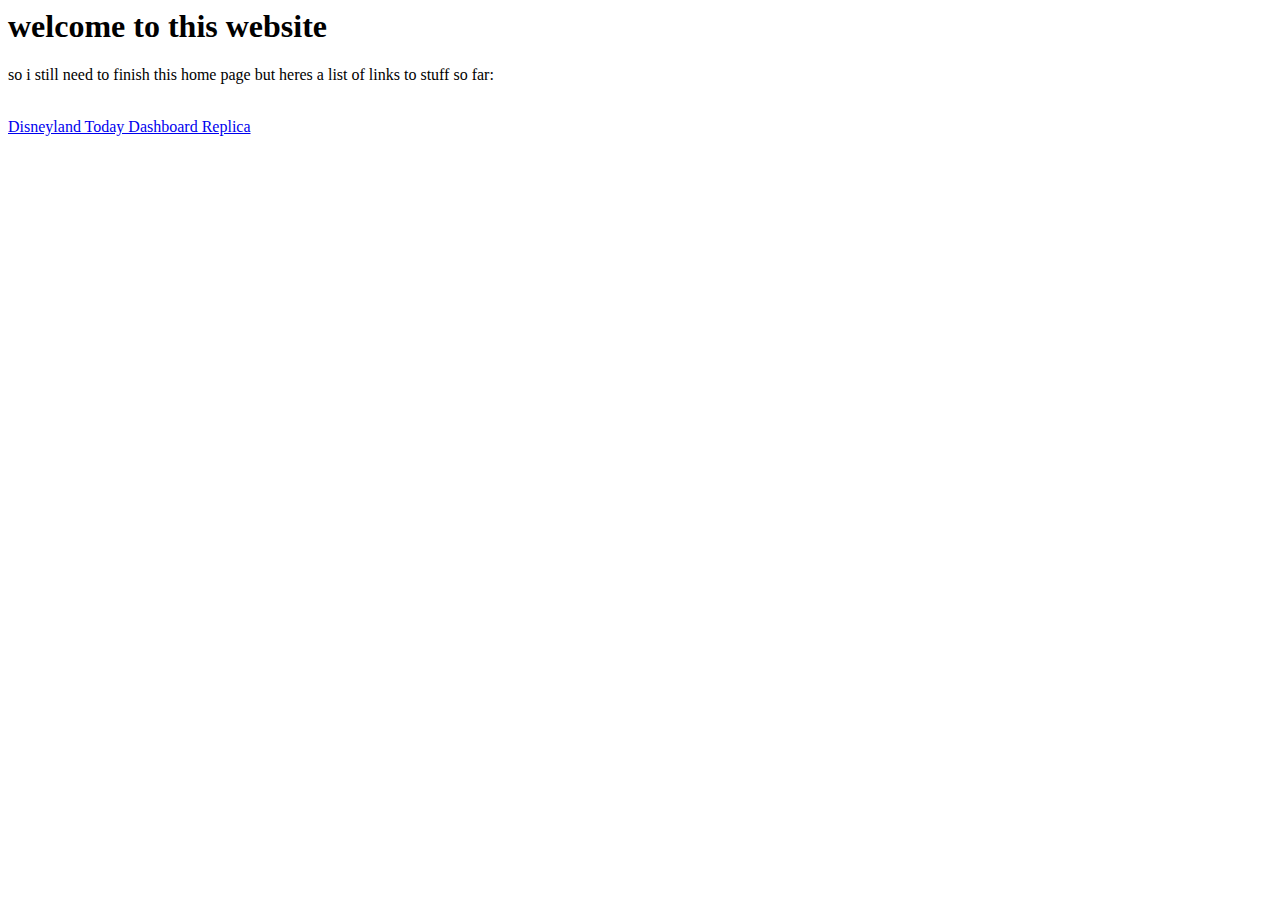
<file: index.html>
<head>
    <title>ZG9K</title>
</head>
<body>
    <h1>welcome to this website</h1>
    <p>so i still need to finish this home page but heres a list of links to stuff so far:</p><br>
    <a href="disneylandToday/view.html">Disneyland Today Dashboard Replica</a>
</body>
</file>
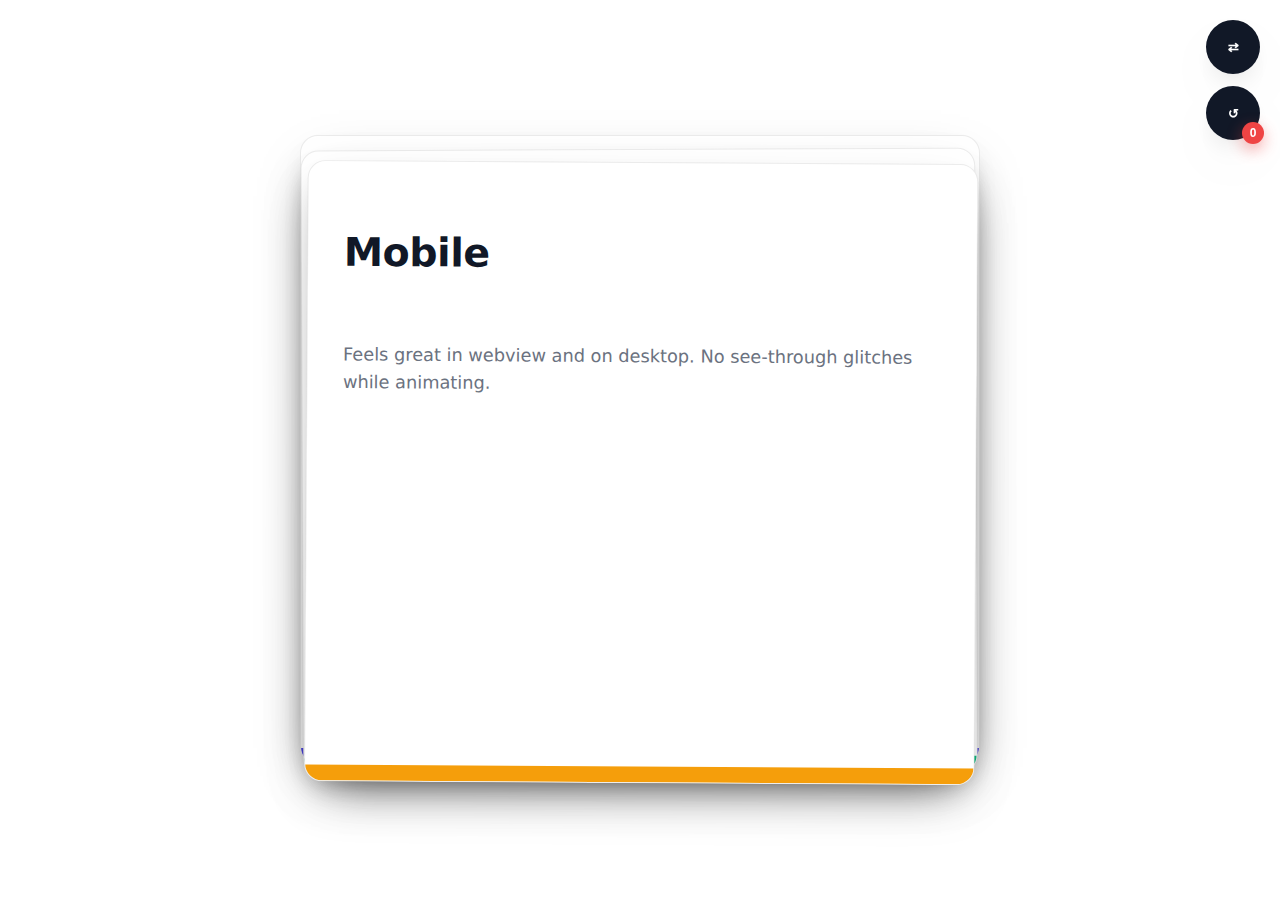
<file: caaard.html>
<!doctype html>
<html lang="en">
<head>
<meta charset="utf-8" />
<title>Card Simulator</title>
<meta name="viewport" content="width=device-width,initial-scale=1,viewport-fit=cover" />
<style>
  :root{
    --bg:#fff;
    --ink:#111827;
    --muted:#6b7280;
    --shadow: 0 22px 55px -20px rgba(0,0,0,.35), 0 12px 28px -12px rgba(0,0,0,.18);
    --radius:18px;
    --card-w:min(88vw,680px);
    --card-h:clamp(360px,70vh,760px);
    --btn-bg:#111827;
    --btn-ink:#fff;
  }

  *{box-sizing:border-box}
  html,body{height:100%}
  body{
    margin:0;
    background:var(--bg);
    color:var(--ink);
    font:500 16px/1.55 ui-sans-serif, system-ui, -apple-system, Segoe UI, Roboto, "Helvetica Neue", Arial;
    display:grid; place-items:center;
    overflow:hidden;
    -webkit-font-smoothing:antialiased;
  }

  .stage{
    position:relative; width:100%; height:100%;
    display:grid; place-items:center;
    -webkit-tap-highlight-color:transparent;
  }

  /* Controls: two circles, top-right */
  .controls{
    position:fixed;
    top:calc(env(safe-area-inset-top,0px) + 16px);
    right:calc(env(safe-area-inset-right,0px) + 16px);
    display:grid; gap:12px; padding:4px;
  }
  .controls button{
    appearance:none; border:0; outline:none; cursor:pointer;
    width:54px; height:54px; border-radius:999px;
    background:var(--btn-bg); color:var(--btn-ink);
    display:grid; place-items:center;
    box-shadow:var(--shadow);
    font-weight:800;
    transition:transform .15s ease;
    position:relative;
  }
  .controls button:active{ transform:scale(.96) }

  .badge{
    position:absolute; bottom:-4px; right:-4px;
    min-width:22px; height:22px; padding:0 6px;
    border-radius:999px;
    background:#ef4444; color:#fff; font-size:12px; font-weight:800;
    display:grid; place-items:center;
    box-shadow:0 6px 16px rgba(239,68,68,.45);
  }

  /* Deck layers */
  .deck{
    position:relative;
    width:var(--card-w); height:var(--card-h);
    display:grid; place-items:center;
  }
  .cards,
  .fx{
    position:absolute; inset:0;
  }
  .fx{ pointer-events:none; } /* overlay for animations */

  /* Card */
  .card{
    position:absolute; inset:0; margin:auto;
    width:var(--card-w); height:var(--card-h);
    background:#fff; /* fully opaque */
    color:var(--ink);
    border-radius:var(--radius);
    border:1px solid rgba(0,0,0,.08);
    box-shadow:var(--shadow);
    overflow:hidden;
    display:grid; grid-template-rows:1fr auto;
    transform-origin:50% 80%;
    touch-action:manipulation;
    user-select:none;
    z-index:1;
  }

  .card-content{
    padding:clamp(20px,3.2vmax,36px);
    display:grid; align-content:start; gap:clamp(10px,1.6vmax,16px);
  }
  .title{
    font-size:clamp(22px,3.6vmax,40px);
    line-height:1.15; letter-spacing:-.01em; font-weight:800;
  }
  .body{
    font-size:clamp(15px,2.1vmax,18px);
    color:var(--muted); max-width:65ch;
  }
  .colorbar{ width:100%; height:16px; background:#000; }

  /* Subtle, fully-opaque stack preview */
  .card[data-depth="1"]{ transform:translateY(10px) scale(.992) rotate(-.25deg); }
  .card[data-depth="2"]{ transform:translateY(20px) scale(.986) rotate(.35deg); }

  /* Empty */
  .empty{
    position:absolute; inset:0;
    display:grid; place-items:center;
    border:2px dashed rgba(0,0,0,.1);
    border-radius:var(--radius);
    color:var(--muted); text-align:center; padding:24px;
  }
</style>
</head>
<body>
  <div class="stage" id="stage" aria-live="polite">
    <div class="deck" role="region" aria-label="Card deck">
      <div class="cards" id="cards"></div>
      <div class="fx" id="fx"></div>
    </div>

    <div class="controls" aria-label="Controls">
      <button id="shuffleBtn" title="Shuffle" aria-label="Shuffle">⇄</button>
      <button id="resetBtn" title="Reset deck" aria-label="Reset deck">
        ↺
        <span class="badge" id="removedBadge">0</span>
      </button>
    </div>
  </div>

<script>
  /* ===================== EDIT YOUR CARDS HERE ===================== */
  const DECK_SOURCE = [
    { title:"Welcome", body:"Tap/click the card, or press Space/Enter/→ to advance. Shuffle mixes the remaining cards. Reset restores the original deck.", color:"#4F46E5" },
    { title:"Design", body:"Plain white, fully opaque cards with shadows. The bottom bar uses the card’s hex.", color:"#10B981" },
    { title:"Mobile", body:"Feels great in webview and on desktop. No see-through glitches while animating.", color:"#F59E0B" },
    { title:"Tip", body:"Edit the DECK_SOURCE array in this file to add/change cards.", color:"#EF4444" },
    { title:"Have fun", body:"Swap text, colors, and tweak motion values to taste.", color:"#8B5CF6" },
  ];
  /* ================================================================ */

  // State
  let original = structuredClone(DECK_SOURCE);
  let stack = structuredClone(DECK_SOURCE);
  let removedCount = 0;
  let isAnimating = false;

  // DOM
  const cardsEl = document.getElementById("cards");
  const fxEl = document.getElementById("fx");
  const shuffleBtn = document.getElementById("shuffleBtn");
  const resetBtn = document.getElementById("resetBtn");
  const removedBadge = document.getElementById("removedBadge");

  function updateBadge(){
    removedBadge.textContent = String(removedCount);
    resetBtn.title = `Reset deck (${removedCount} removed)`;
    resetBtn.setAttribute("aria-label", resetBtn.title);
  }

  function clearCards(){
    while(cardsEl.firstChild) cardsEl.removeChild(cardsEl.firstChild);
  }

  function makeCard(card, depth=0, asTop=false){
    const el = document.createElement("article");
    el.className = "card";
    if(depth>0) el.dataset.depth = depth;
    if(asTop) el.dataset.top = "true";
    el.setAttribute("role","button");
    el.tabIndex = 0;
    el.setAttribute("aria-label", `${card.title}. Tap to go to next card.`);

    const inner = document.createElement("div");
    inner.className = "card-content";

    const h = document.createElement("h2");
    h.className = "title"; h.textContent = card.title;

    const p = document.createElement("p");
    p.className = "body"; p.textContent = card.body;

    const bar = document.createElement("div");
    bar.className = "colorbar"; bar.style.background = card.color || "#000";

    inner.append(h,p);
    el.append(inner, bar);

    if(asTop){
      const go = () => advance(el);
      el.addEventListener("click", go, { passive:true });
      el.addEventListener("keydown", (e)=>{
        if(e.key === "Enter" || e.key === " "){
          e.preventDefault(); go();
        }
      });
    }
    return el;
  }

  function render(){
    clearCards();
    if(stack.length === 0){
      const empty = document.createElement("div");
      empty.className = "empty";
      empty.innerHTML = "<div><strong>No cards left.</strong><br/>Tap Reset to restore the deck.</div>";
      cardsEl.appendChild(empty);
      updateBadge();
      return;
    }
    const top = stack[0], next = stack[1], third = stack[2];
    cardsEl.appendChild(makeCard(top, 0, true));
    if(next)  cardsEl.appendChild(makeCard(next, 1, false));
    if(third) cardsEl.appendChild(makeCard(third, 2, false));
    updateBadge();
  }

  function shuffle(){
    if(isAnimating || stack.length <= 1) return;
    for(let i = stack.length - 1; i > 0; i--){
      const j = Math.floor(Math.random() * (i + 1));
      [stack[i], stack[j]] = [stack[j], stack[i]];
    }
    render();
  }

  function reset(){
    if(isAnimating) return;
    stack = structuredClone(original);
    removedCount = 0;
    render();
  }

  function getTopEl(){
    return cardsEl.querySelector('.card[data-top="true"]');
  }

  // Robust advance: build a non-interactive ghost in the FX overlay,
  // render the new stack underneath, then animate the ghost out.
  function advance(topEl){
    if(isAnimating || stack.length === 0) return;
    isAnimating = true;

    const current = stack[0];

    // Remove interactive top immediately
    topEl.remove();

    // Update state
    stack.shift();
    removedCount++;

    // Paint next stack underneath
    render();

    // Build ghost (no listeners), add to FX overlay
    const ghost = makeCard(current, 0, false);
    ghost.style.zIndex = 9;
    ghost.style.pointerEvents = "none"; // never intercept clicks
    fxEl.appendChild(ghost);

    // Motion
    const dir = Math.random() > 0.5 ? 1 : -1;
    const rotate = (6 + Math.random()*8) * dir;
    const x = cardsEl.clientWidth * 0.9 * dir;
    const y = -cardsEl.clientHeight * 0.10;

    const anim = ghost.animate(
      [
        { transform: 'translate3d(0,0,0) rotate(0deg) scale(1)' },
        { transform: `translate3d(${x*0.5}px, ${y*0.2}px, 0) rotate(${rotate*0.5}deg) scale(1.02)`, offset: 0.45 },
        { transform: `translate3d(${x}px, ${y}px, 0) rotate(${rotate}deg) scale(.98)` }
      ],
      { duration: 520, easing: 'cubic-bezier(.2,.8,.25,1)' }
    );

    anim.onfinish = () => { ghost.remove(); isAnimating = false; };
  }

  // Controls
  shuffleBtn.addEventListener("click", shuffle);
  resetBtn.addEventListener("click", reset);

  // Global keyboard: Space / Enter / ArrowRight to advance (or reset when empty)
  document.addEventListener("keydown", (e)=>{
    const tag = (e.target && e.target.tagName || "").toLowerCase();
    if(tag === "input" || tag === "textarea" || (e.target && e.target.isContentEditable)) return;

    const isSpace = e.code === "Space" || e.key === " " || e.key === "Spacebar";
    const isEnter = e.key === "Enter";
    const isRight = e.key === "ArrowRight";

    if(isSpace || isEnter || isRight){
      e.preventDefault();
      const topEl = getTopEl();
      if(topEl) advance(topEl); else reset();
    }
  });

// Tap/click ANYWHERE on the screen to advance (ignores control buttons)
document.addEventListener('pointerup', (e) => {
  // ignore right/middle clicks
  if (e.pointerType === 'mouse' && e.button !== 0) return;

  // don’t trigger if you hit the Shuffle/Reset buttons
  if (e.target.closest('.controls')) return;

  const topEl = document.querySelector('#cards .card[data-top="true"]');
  if (topEl) {
    advance(topEl);
  } else {
    // If no cards left, tapping resets the deck
    reset();
  }
}, { passive: true });
  // Initial render
  render();
</script>
</body>
</html>
</file>
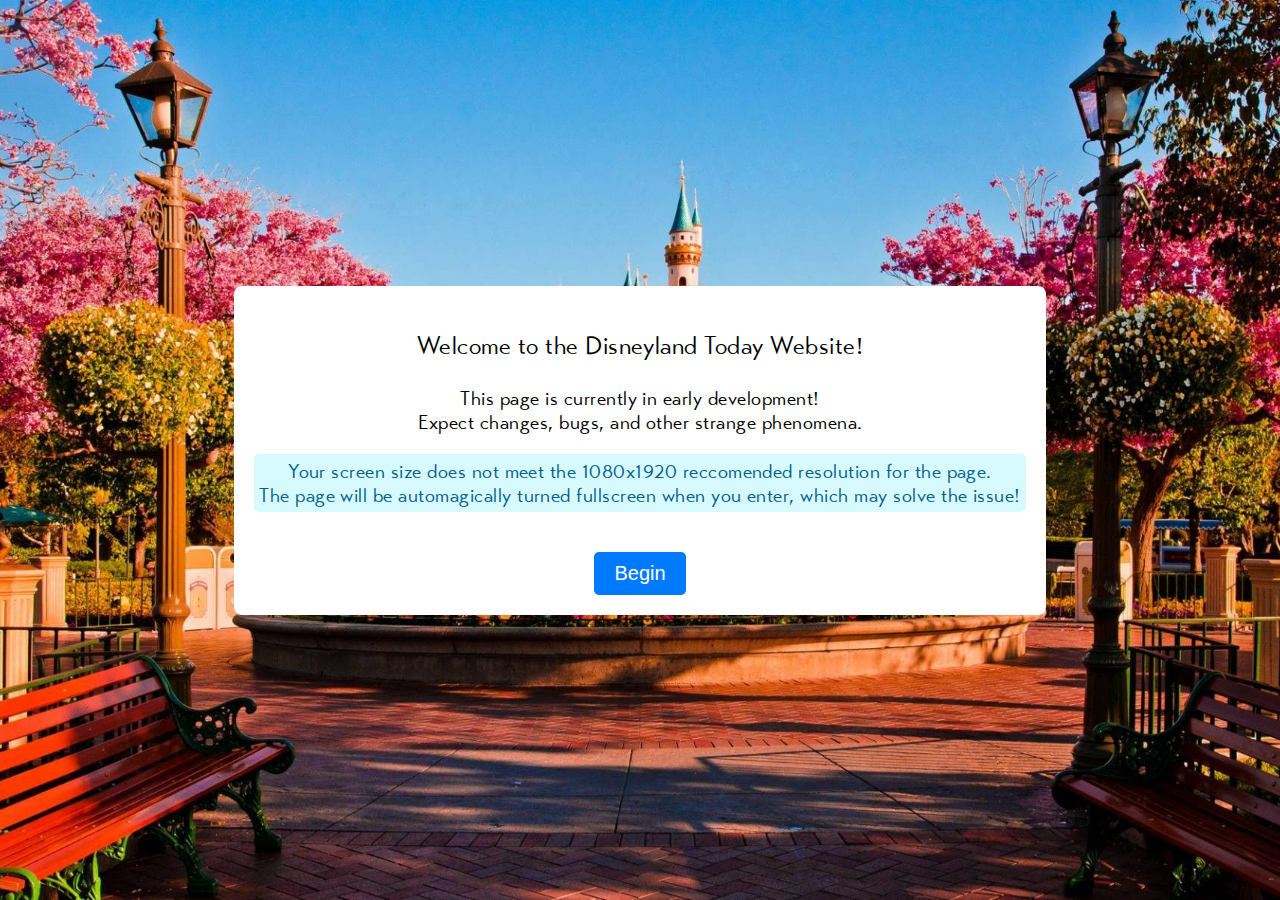
<file: disneylandToday/view.html>
<head>
  <title>Disneyland Today</title>
  <link href="styles.css" rel="stylesheet">
  <link rel="icon" type="image/png" href="assets/icons/favicon.ico">
</head>

<body>

  <div class="overlay" id="errorOverlay">
    <div class="overlay-content" id="overlay-content">
      <p style="font-size: 25px;">Welcome to the Disneyland Today Website!</p><p>This page is currently in early development!<br>Expect changes, bugs, and other strange phenomena.</p>
        <p id="screenWarning">Your screen size does not meet the 1080x1920 reccomended resolution for the page. <br> The page will be automagically turned fullscreen when you enter, which may solve the issue!</p>
        <button id="dismiss-btn">Begin</button>
    </div>
</div>

<audio id="background-music" src="https://disneychris.com/images/Audio/CH20/TRK66_Disneyland_Today_In-Room_Music_2019.mp3"></audio>

  <div class="container" id="infoContainer">
    <div class="midleftContainer">
      <div class="topTitle"><p id="Location"></p></div>
      <div class="midleftLower">
      <div class="left" id="main" style="display:none">
      
        <div class="waitContainer">
          <div class="waitContainerPinned" id="pinnedWaits">
            <div class="waitElement" style="display: none;">
              <div class="waitName">
                <!--Attraction Name-->
                <span>Matterhorn Mountain</span>
              </div>
              <div class="lightningLane" style="display:flex">
                <!--Next Lightning Lane Reservation Time-->
                <span>14:55</span>
              </div>
              <div class="waitTime">
                <!--Current Attraction Wait Time-->
                <span>25 Minutes</span>
              </div>
            </div>
          </div>
          <div class="waitContainerContent" id="waitContainer">
          <h1>Fetching Wait Times...</h1>
          <div class="waitElement" style="display: none;">
            <div class="waitName">
              <!--Attraction Name-->
              <span>Matterhorn Mountain</span>
            </div>
            <div class="lightningLane" style="display:flex">
              <!--Next Lightning Lane Reservation Time-->
              <span>14:55</span>
            </div>
            <div class="waitTime">
              <!--Current Attraction Wait Time-->
              <span>25 Minutes</span>
            </div>
          </div>
        </div>

      </div>

      </div>

      <div class="middle">
        <div class="infoElement">
        <titleBlock>Welcome to Disneyland Resort!</titleBlock>
        <p id="tipInfo">This is a replica page designed to reproduce and enhance the dashboard found on the TVs in the Disneyland Resort. Future plans for this page include:
          <br>- Live park updates (open/close times, wait times)
          <br>- Multiple options for UI layouts- including the pre and post 2023 designs
          <br>- Options for various music loops and themes
          <br>- Actually finishing the UI (i made this in 2 hours)
          <br>- And More!!! (potentially)
        </p>
      
        </div>
     </div>
    </div>
  </div>
<div class="right">
  <div id="parkInfo">
        <day>Thursday<br></day>
        <date>March 17<br></date>
        <time>12:57 AM<br></time>
        <br>

        <p style="margin:0px; color:var(--accentColor)">Weather in Anaheim, CA.</p>
        <div class="weatherContainer">
          <div class="weatherElem">
            <span class="defGrey">
              Current
            </span>
            <img class="weatherIcon" id="weatherIconCurrent" src="assets/weather/sun.svg">
            <span id="currentWeather">
            </span>
          </div>
            <div class="weatherElem">
              <span class="defGrey">
                Later
              </span>
              <img class="weatherIcon" src="assets/weather/moon.svg" style="display:none">
              <span id="laterWeather">
                ??°
              </span>
          </div>
        </div><br><br>

        <head3 style="font-size: 35px;">Park Hours</head3>
        <div class="openingContainer">
          <img class="parkIcon" src="assets/icons/disneylandIcon.png">
          <div class="openingInfo">
          <head3>Disneyland</head3>
          <p class="openingTimes" id="disneyOpenTimes">??:00 AM - ??:00 AM</p>
        </div>
        </div>
        <hr>
        <div class="openingContainer">
          <img class="parkIcon" src="assets/icons/californiaAdventureIcon.png">
          <div class="openingInfo">
          <head3>Disney California Adventure</head3>
          <p class="openingTimes" id="californiaOpenTimes">??:00 AM - ??:00 PM</p>
        </div>
        </div>
        <hr>
        <div class="openingContainer">
          <img class="parkIcon" src="assets/icons/downtownDisneyIcon.png">
          <div class="openingInfo">
          <head3>Downtown Disney District</head3>
          <p class="openingTimes">??:00 AM - ??:00 AM</p>
        </div>
        </div>
        <hr>

  </div>
  <div id="settings" style="display:none">
    <h1>Settings</h1>
    <head3>Location Cycle</head3>
    <head4>Shown Locations</head4>
      <label class="checkboxContainer">Disneyland
        <input type="checkbox" checked="checked" id="disneylandActive">
        <span class="checkmark"></span>
      </label>

      <label class="checkboxContainer">California Adventure
        <input type="checkbox" checked="checked" id="dcaActive">
        <span class="checkmark"></span>
      </label>

      <label class="checkboxContainer">Downtown Disney
        <input type="checkbox" id="downtownActive">
        <span class="checkmark"></span>
      </label>

      <label class="checkboxContainer">Disneyland Hotel
        <input type="checkbox" id="dhActive">
        <span class="checkmark"></span>
      </label>

      <label class="checkboxContainer">Grand Californian Hotel
        <input type="checkbox" id="gchActive">
        <span class="checkmark"></span>
      </label>

      <label class="checkboxContainer">Pixar Place Hotel
        <input type="checkbox" id="pphActive">
        <span class="checkmark"></span>
      </label>

      <head3>Fucntionality</head3>
      <head4>Wait Time Display</head4>
      <label class="checkboxContainer">Enable Wait Time Display
        <input type="checkbox" id="waitTimeEnabled" checked>
        <span class="checkmark"></span>
      </label>

      <label class="checkboxContainer">Wait Time Scrolling
        <input type="checkbox" checked="checked" id="isScrolling">
        <span class="checkmark"></span>
      </label>

      <label class="checkboxContainer">Genie+ Information
        <input type="checkbox" checked="checked" id="genieActive">
        <span class="checkmark"></span>
      </label>

      <label class="checkboxContainer">Show All Attractions
        <input type="checkbox" id="displayClosed">
        <span class="checkmark"></span>
      </label>

      <label class="checkboxContainer">Show Waits when Empty
        <input type="checkbox" checked="checked" id="displayWaitParkClosed">
        <span class="checkmark"></span>
      </label>

      <label class="checkboxContainer">Pin Down Attractions
        <input type="checkbox" checked="checked" id="pinDownAttractions">
        <span class="checkmark"></span>
      </label><br>

      <head4>Misc Settings</head4>
      <label class="checkboxContainer">Display Anaheim Time
        <input type="checkbox" checked="checked" id="anaheimTime">
        <span class="checkmark"></span>
      </label>

      <label class="checkboxContainer">Display Anaheim Weather
        <input type="checkbox" checked="checked" id="anaheimWeather">
        <span class="checkmark"></span>
      </label>

      <label class="checkboxContainer">Use Celcius
        <input type="checkbox" checked="checked" id="useCelcius">
        <span class="checkmark"></span>
      </label>

      <label class="checkboxContainer">Modern Mode
        <input type="checkbox" id="randomBackground">
        <span class="checkmark"></span>
      </label>


  </div>
  <div id="audio" style="display:none">
    <h1>Music Options</h1>
    <head3>Background Music</head3>

      <p>Disneyland on TV Music</p>
      <input type="radio" id="splash" name="musicOption" value="splash">
      <label for="splash">Splash Screen</label><br>
      <input type="radio" id="dt2019" name="musicOption" value="dt2019">
      <label for="dt2019">Disneyland Today - 2019</label><br>
      <input type="radio" id="dt2015" name="musicOption" value="dt2015">
      <label for="dt2015">Disneyland Today - 2015</label><br>
      <input type="radio" id="dt2011" name="musicOption" value="dt2011">
      <label for="dt2011">Disneyland Today - 2011</label><br><br>
      <p>Hotel Music</p>
      <input type="radio" id="fantasyTower" name="musicOption" value="fantasyTower">
      <label for="fantasyTower">Fantasy Tower</label><br>
      <input type="radio" id="adventureTower" name="musicOption" value="adventureTower">
      <label for="adventureTower">Adventure Tower</label><br>
      <input type="radio" id="frontierTower" name="musicOption" value="frontierTower">
      <label for="frontierTower">Frontier Tower</label><br>
      <input type="radio" id="grandCalifornian" name="musicOption" value="grandCalifornian">
      <label for="grandCalifornian">Grand Californian Hotel</label><br>
      <input type="radio" id="pixarPlace" name="musicOption" value="pixarPlace">
      <label for="pixarPlace">Pixar Fest - Area Music</label><br><br>
      <p>Area Music</p>
      <input type="radio" id="mainSt" name="musicOption" value="mainSt">
      <label for="mainSt">Main St. U.S.A.</label><br>
      <input type="radio" id="esplanade" name="musicOption" value="esplanade">
      <label for="esplanade">Esplanade Loop</label><br>
      <input type="radio" id="jungleCruise" name="musicOption" value="jungleCruise">
      <label for="jungleCruise">Jungle Cruise Radio</label><br>
      <input type="radio" id="steakhouse55" name="musicOption" value="steakhouse55">
      <label for="steakhouse55">Steakhouse 55</label><br>
      <input type="radio" id="traderSams" name="musicOption" value="traderSams">
      <label for="traderSams">Trader Sam's</label><br><br>
      <p>Holiday</p>
      <input type="radio" id="mainStHoliday" name="musicOption" value="mainStHoliday">
      <label for="mainStHoliday">Main St. Holiday</label><br>
      <input type="radio" id="mainStHalloween" name="musicOption" value="mainStHalloween">
      <label for="mainStHalloween">Main St. Halloween</label><br>
      <input type="radio" id="jingleCruise" name="musicOption" value="jingleCruise">
      <label for="jingleCruise">Jingle Cruise Radio</label><br>
      <input type="radio" id="traderSamsChristmas" name="musicOption" value="traderSamsChristmas">
      <label for="traderSamsChristmas">Trader Sam's Christmas</label><br><br>

      <input type="radio" id="disable" name="musicOption" value="disable" checked>
      <label for="disable">Disable Music</label><br>

  </div>
  
  <div class="footer-container">
    <div class="footer">
        <button class="footer-button" id="audioButton">
            <img src="assets/icons/musicIcon.png" alt="Music">
        </button>
        <button class="footer-button" id="settingsButton">
            <img src="assets/icons/settingsIcon.png" alt="Settings">
        </button>
        <button class="footer-button" id="exitButton">
          <a href=../index.html><img src="assets/icons/exitIcon.png" alt="Exit"></a>
      </button>
    </div>
</div>
</div>

</div>

  <script src="script.js"></script>
</body>
</html>
</file>
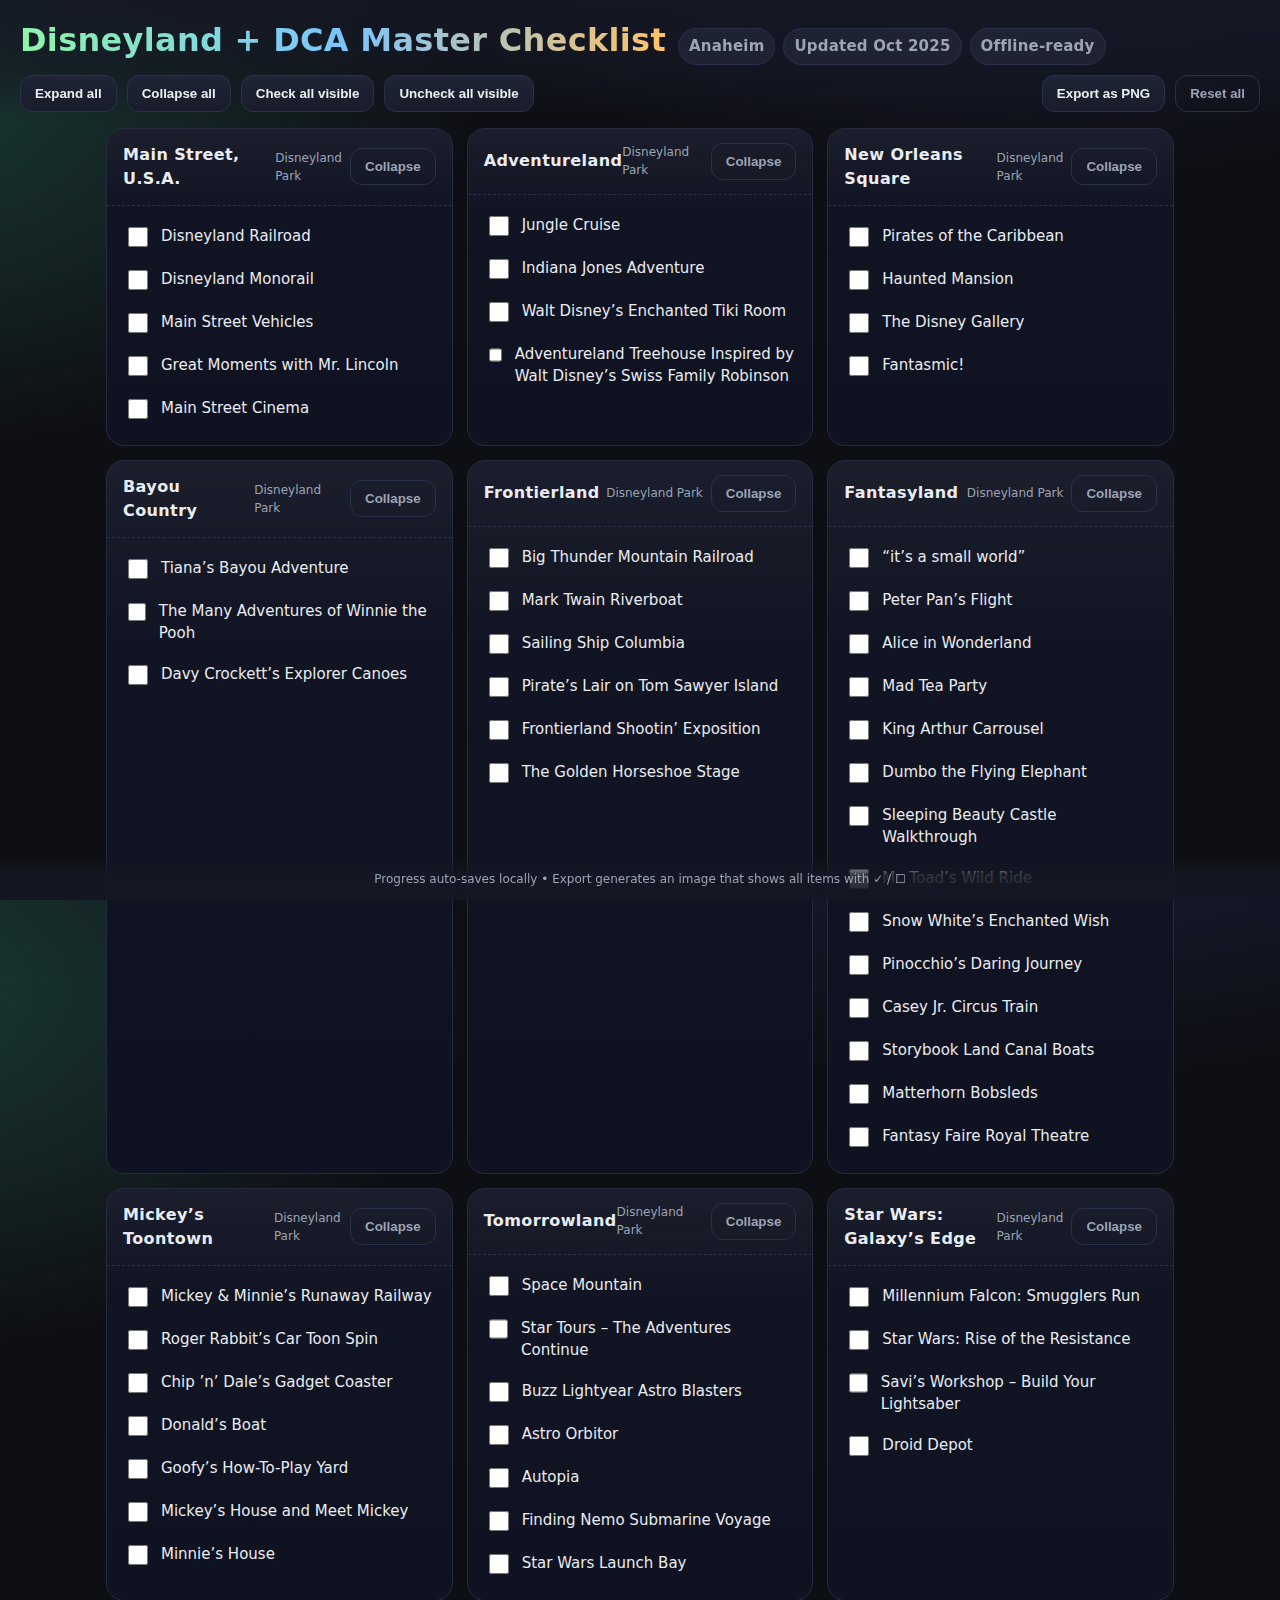
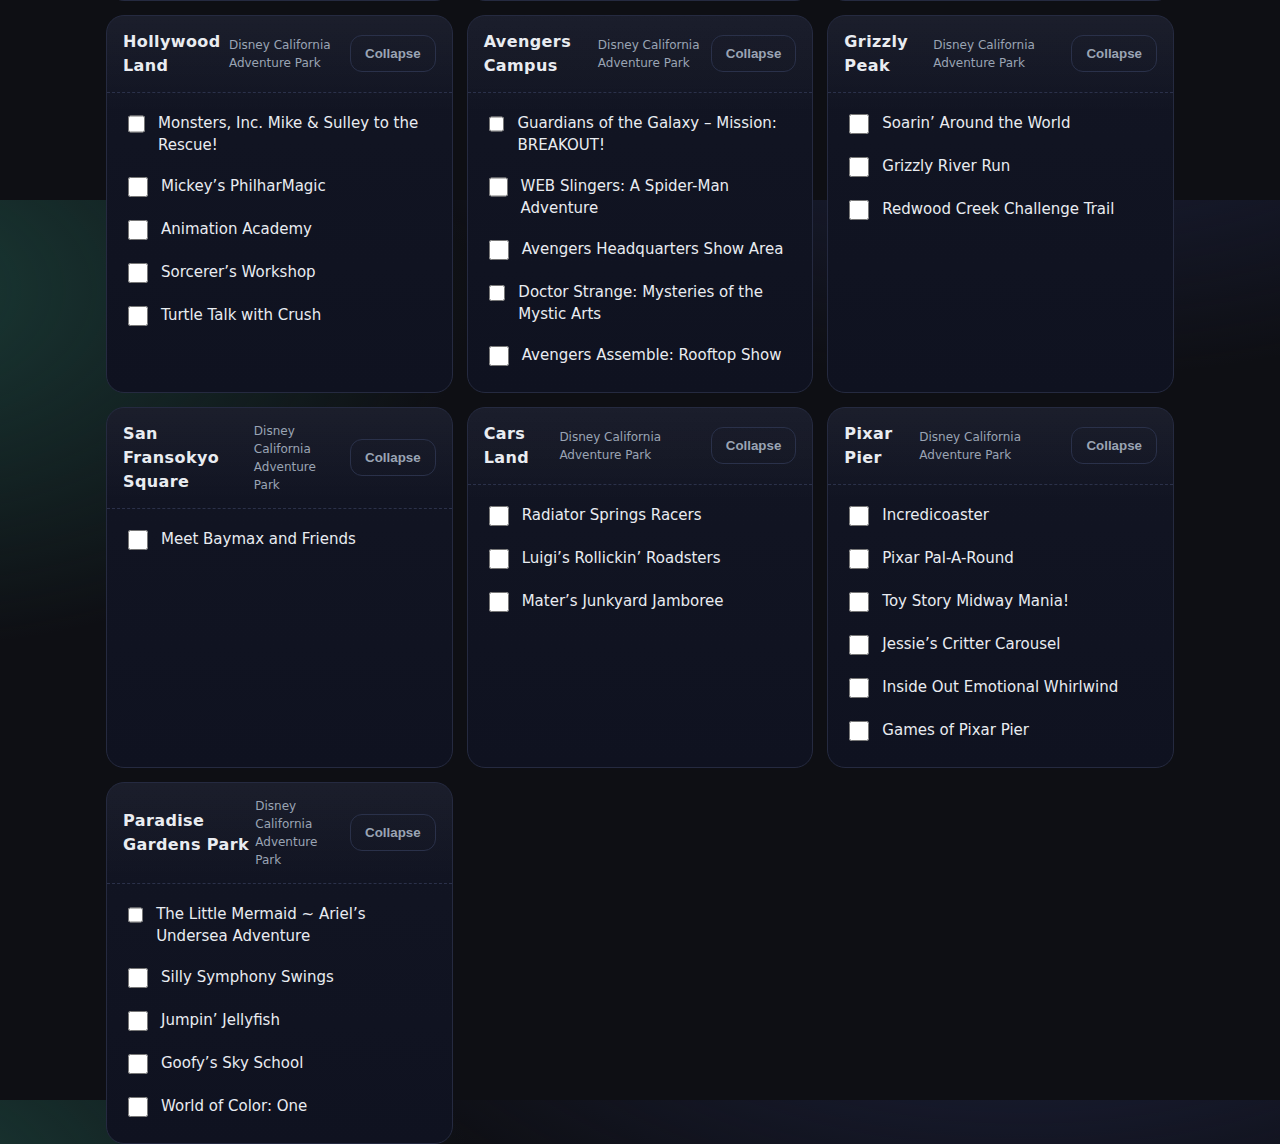
<file: random/disneyland.html>
<!DOCTYPE html>
<html lang="en">
<head>
<meta charset="utf-8" />
<meta name="viewport" content="width=device-width, initial-scale=1" />
<title>Disneyland + DCA Master Checklist</title>
<style>
  :root{
    --bg:#0e0f14;
    --panel:#151824;
    --ink:#e9ecf1;
    --muted:#9aa4b4;
    --accent:#8ef5a9;
    --accent-2:#7ac4ff;
    --accent-3:#ffc266;
    --chip:#1e2233;
    --ring: 0 0 0 2px #8ef5a944, 0 0 0 6px #8ef5a922;
    --radius:18px;
  }
  *{box-sizing:border-box}
  html,body{height:100%}
  body{
    margin:0;
    color:var(--ink);
    background:
      radial-gradient(1200px 600px at 80% -20%, #1d2240 0%, transparent 60%),
      radial-gradient(1000px 600px at -10% 10%, #1a3b36 0%, transparent 60%),
      var(--bg);
    font: 15px/1.5 ui-sans-serif, system-ui, -apple-system, Segoe UI, Roboto, "Helvetica Neue", Arial;
  }

  header{
    position:sticky; top:0; z-index:10;
    background:linear-gradient(180deg, rgba(21,24,36,.9), rgba(21,24,36,.6) 60%, transparent);
    backdrop-filter: blur(8px);
    padding:16px 20px 8px;
  }
  .title{
    display:flex; align-items:baseline; gap:12px; flex-wrap:wrap;
  }
  .title h1{
    margin:0; font-size: clamp(20px, 2.6vw, 32px);
    letter-spacing:.3px; font-weight:800;
    background: linear-gradient(90deg, var(--accent), var(--accent-2), var(--accent-3));
    -webkit-background-clip:text; background-clip:text; color:transparent;
  }
  .chips{display:flex; gap:8px; flex-wrap:wrap}
  .chip{
    background:var(--chip); color:var(--muted); padding:6px 10px; border-radius:999px;
    border:1px solid #2a314a; font-weight:600; letter-spacing:.2px
  }

  .toolbar{
    display:flex; flex-wrap:wrap; gap:10px; margin-top:10px
  }
  button,.ghost{
    appearance:none; border:none; cursor:pointer;
    background:linear-gradient(180deg,#1f2536,#181c2a);
    border:1px solid #2a314a; color:var(--ink);
    padding:10px 14px; border-radius:12px; font-weight:700;
    transition: transform .05s ease, box-shadow .2s ease;
  }
  button:hover{box-shadow:var(--ring)}
  button:active{transform:translateY(1px)}
  .ghost{background:transparent; color:var(--muted)}
  .spacer{flex:1}

  .wrap{
    max-width:1100px; margin: 8px auto 80px; padding: 0 16px;
    display:grid; gap:14px;
    grid-template-columns: repeat(auto-fit, minmax(320px, 1fr));
  }
  .card{
    background: linear-gradient(180deg, rgba(255,255,255,.04), transparent 26%),
               linear-gradient(180deg, #121523, #0f1220);
    border:1px solid #252a40; border-radius: var(--radius);
    overflow:hidden;
  }
  .card header{
    position:relative; top:auto; background: none; backdrop-filter:none; padding:0; z-index:1;
  }
  .card-head{
    display:flex; align-items:center; justify-content:space-between;
    padding:14px 16px; border-bottom:1px dashed #2b314a
  }
  .card h2{margin:0; font-size:16px; letter-spacing:.4px}
  .meta{color:var(--muted); font-size:12px}

  .list{padding:10px 6px 14px 6px}
  .item{
    display:flex; align-items:flex-start; gap:10px; padding:8px 10px; border-radius:10px;
    border:1px solid transparent;
  }
  .item:hover{background:#151a2a; border-color:#26304a}
  .item input[type="checkbox"]{
    width:20px; height:20px; margin-top:2px; cursor:pointer;
    accent-color: #8ef5a9;
  }
  .item label{cursor:pointer; user-select:none}
  .land-badge{
    padding:4px 8px; border-radius:8px; background:#20263b; color:#cfe3ff; font-weight:700; font-size:12px
  }

  footer{
    position:fixed; bottom:0; left:0; right:0;
    background: linear-gradient(180deg, rgba(21,24,36,0.0), rgba(21,24,36,0.85) 40%, rgba(21,24,36,0.95));
    padding:12px 16px; display:flex; gap:10px; align-items:center; justify-content:center; flex-wrap:wrap
  }
  .tiny{color:var(--muted); font-size:12px}
</style>
</head>
<body>
  <header>
    <div class="title">
      <h1>Disneyland + DCA Master Checklist</h1>
      <div class="chips">
        <span class="chip">Anaheim</span>
        <span class="chip">Updated Oct 2025</span>
        <span class="chip">Offline-ready</span>
      </div>
    </div>
    <div class="toolbar">
      <button id="expandAll">Expand all</button>
      <button id="collapseAll">Collapse all</button>
      <button id="checkAll">Check all visible</button>
      <button id="uncheckAll">Uncheck all visible</button>
      <span class="spacer"></span>
      <button id="exportBtn">Export as PNG</button>
      <button class="ghost" id="reset">Reset all</button>
    </div>
  </header>

  <main class="wrap" id="container"></main>

  <footer>
    <span class="tiny">Progress auto-saves locally • Export generates an image that shows all items with ✓ / ☐</span>
  </footer>

<script>
/* ---------- Data (parks → lands → items) ---------- */
const DATA = [
  {
    park: "Disneyland Park",
    lands: [
      { land: "Main Street, U.S.A.", items: [
        "Disneyland Railroad",
        "Disneyland Monorail",
        "Main Street Vehicles",
        "Great Moments with Mr. Lincoln",
        "Main Street Cinema",
      ]},
      { land: "Adventureland", items: [
        "Jungle Cruise",
        "Indiana Jones Adventure",
        "Walt Disney’s Enchanted Tiki Room",
        "Adventureland Treehouse Inspired by Walt Disney’s Swiss Family Robinson",
      ]},
      { land: "New Orleans Square", items: [
        "Pirates of the Caribbean",
        "Haunted Mansion",
        "The Disney Gallery",
        "Fantasmic!",
      ]},
      { land: "Bayou Country", items: [
        "Tiana’s Bayou Adventure",
        "The Many Adventures of Winnie the Pooh",
        "Davy Crockett’s Explorer Canoes",
      ]},
      { land: "Frontierland", items: [
        "Big Thunder Mountain Railroad",
        "Mark Twain Riverboat",
        "Sailing Ship Columbia",
        "Pirate’s Lair on Tom Sawyer Island",
        "Frontierland Shootin’ Exposition",
        "The Golden Horseshoe Stage",
      ]},
      { land: "Fantasyland", items: [
        "“it’s a small world”",
        "Peter Pan’s Flight",
        "Alice in Wonderland",
        "Mad Tea Party",
        "King Arthur Carrousel",
        "Dumbo the Flying Elephant",
        "Sleeping Beauty Castle Walkthrough",
        "Mr. Toad’s Wild Ride",
        "Snow White’s Enchanted Wish",
        "Pinocchio’s Daring Journey",
        "Casey Jr. Circus Train",
        "Storybook Land Canal Boats",
        "Matterhorn Bobsleds",
        "Fantasy Faire Royal Theatre",
      ]},
      { land: "Mickey’s Toontown", items: [
        "Mickey & Minnie’s Runaway Railway",
        "Roger Rabbit’s Car Toon Spin",
        "Chip ’n’ Dale’s Gadget Coaster",
        "Donald’s Boat",
        "Goofy’s How-To-Play Yard",
        "Mickey’s House and Meet Mickey",
        "Minnie’s House",
      ]},
      { land: "Tomorrowland", items: [
        "Space Mountain",
        "Star Tours – The Adventures Continue",
        "Buzz Lightyear Astro Blasters",
        "Astro Orbitor",
        "Autopia",
        "Finding Nemo Submarine Voyage",
        "Star Wars Launch Bay",
      ]},
      { land: "Star Wars: Galaxy’s Edge", items: [
        "Millennium Falcon: Smugglers Run",
        "Star Wars: Rise of the Resistance",
        "Savi’s Workshop – Build Your Lightsaber",
        "Droid Depot",
      ]},
    ]
  },
  {
    park: "Disney California Adventure Park",
    lands: [
      { land: "Hollywood Land", items: [
        "Monsters, Inc. Mike & Sulley to the Rescue!",
        "Mickey’s PhilharMagic",
        "Animation Academy",
        "Sorcerer’s Workshop",
        "Turtle Talk with Crush",
      ]},
      { land: "Avengers Campus", items: [
        "Guardians of the Galaxy – Mission: BREAKOUT!",
        "WEB Slingers: A Spider-Man Adventure",
        "Avengers Headquarters Show Area",
        "Doctor Strange: Mysteries of the Mystic Arts",
        "Avengers Assemble: Rooftop Show",
      ]},
      { land: "Grizzly Peak", items: [
        "Soarin’ Around the World",
        "Grizzly River Run",
        "Redwood Creek Challenge Trail",
      ]},
      { land: "San Fransokyo Square", items: [
        "Meet Baymax and Friends",
      ]},
      { land: "Cars Land", items: [
        "Radiator Springs Racers",
        "Luigi’s Rollickin’ Roadsters",
        "Mater’s Junkyard Jamboree",
      ]},
      { land: "Pixar Pier", items: [
        "Incredicoaster",
        "Pixar Pal-A-Round",
        "Toy Story Midway Mania!",
        "Jessie’s Critter Carousel",
        "Inside Out Emotional Whirlwind",
        "Games of Pixar Pier",
      ]},
      { land: "Paradise Gardens Park", items: [
        "The Little Mermaid ~ Ariel’s Undersea Adventure",
        "Silly Symphony Swings",
        "Jumpin’ Jellyfish",
        "Goofy’s Sky School",
        "World of Color: One",
      ]},
    ]
  }
];

/* ---------- Persistent state ---------- */
const STORAGE_KEY = "dlp_dca_checklist_v1";
const state = loadState();

/* ---------- Build UI ---------- */
const container = document.getElementById("container");

function buildUI(){
  container.innerHTML = "";
  DATA.forEach((park, pIdx) => {
    park.lands.forEach((land, lIdx) => {
      const card = document.createElement("section");
      card.className = "card";

      const head = document.createElement("div");
      head.className = "card-head";

      const h2 = document.createElement("h2");
      h2.textContent = land.land;

      const right = document.createElement("div");
      right.style.display = "flex";
      right.style.alignItems = "center";
      right.style.gap = "8px";

      const meta = document.createElement("div");
      meta.className = "meta";
      meta.textContent = park.park;

      const toggle = document.createElement("button");
      toggle.className = "ghost";
      toggle.textContent = "Collapse";
      toggle.addEventListener("click", () => {
        list.style.display = list.style.display === "none" ? "block" : "none";
        toggle.textContent = list.style.display === "none" ? "Expand" : "Collapse";
      });

      right.append(meta, toggle);
      head.append(h2, right);

      const list = document.createElement("div");
      list.className = "list";

      land.items.forEach((name, iIdx) => {
        const id = `${pIdx}-${lIdx}-${iIdx}`;
        const item = document.createElement("div");
        item.className = "item";

        const cb = document.createElement("input");
        cb.type = "checkbox";
        cb.id = id;
        cb.checked = !!state[id];

        cb.addEventListener("change", () => {
          state[id] = cb.checked;
          saveState();
        });

        const label = document.createElement("label");
        label.setAttribute("for", id);
        label.textContent = name;

        item.append(cb, label);
        list.appendChild(item);
      });

      card.appendChild(head);
      card.appendChild(list);
      container.appendChild(card);
    });
  });
}

/* ---------- Storage helpers ---------- */
function saveState(){ localStorage.setItem(STORAGE_KEY, JSON.stringify(state)); }
function loadState(){
  try{
    return JSON.parse(localStorage.getItem(STORAGE_KEY)) || {};
  }catch{ return {}; }
}

/* ---------- Toolbar actions ---------- */
document.getElementById("expandAll").addEventListener("click", () => {
  document.querySelectorAll(".list").forEach(el => { el.style.display = "block"; });
  document.querySelectorAll(".card .ghost").forEach(b => b.textContent = "Collapse");
});

document.getElementById("collapseAll").addEventListener("click", () => {
  document.querySelectorAll(".list").forEach(el => { el.style.display = "none"; });
  document.querySelectorAll(".card .ghost").forEach(b => b.textContent = "Expand");
});

document.getElementById("checkAll").addEventListener("click", () => {
  document.querySelectorAll('.item input[type="checkbox"]:not([disabled])').forEach(cb => {
    cb.checked = true; state[cb.id] = true;
  });
  saveState();
});

document.getElementById("uncheckAll").addEventListener("click", () => {
  document.querySelectorAll('.item input[type="checkbox"]:not([disabled])').forEach(cb => {
    cb.checked = false; state[cb.id] = false;
  });
  saveState();
});

document.getElementById("reset").addEventListener("click", () => {
  if(confirm("Clear all saved progress?")){
    localStorage.removeItem(STORAGE_KEY);
    Object.keys(state).forEach(k=>delete state[k]);
    buildUI();
  }
});

/* ---------- Export as PNG (canvas render from data/state) ---------- */
document.getElementById("exportBtn").addEventListener("click", () => {
  exportAsPNG();
});

function exportAsPNG(){
  // Gather a flat list of lines: [section title, item rows]
  const lines = [];
  DATA.forEach((park, pIdx) => {
    park.lands.forEach((land, lIdx) => {
      lines.push({type:"land", text:`${park.park} — ${land.land}`});
      land.items.forEach((name, iIdx) => {
        const id = `${pIdx}-${lIdx}-${iIdx}`;
        lines.push({type:"item", text:name, checked:!!state[id]});
      });
      lines.push({type:"spacer"});
    });
  });

  // Canvas layout
  const margin = 80;
  const colGap = 60;
  const colWidth = 900; // px width for text area per column
  const titleSize = 30;
  const lineSize = 24;
  const boxSize = 18;
  const wrapPad = 12;

  // Calculate required columns/height dynamically (single tall column first)
  // We'll compute total height to decide whether to make multiple columns.
  const font = "16px Arial, system-ui, -apple-system, Segoe UI, Roboto, Helvetica, Arial";
  const titleFont = "700 20px Arial, system-ui, -apple-system, Segoe UI, Roboto, Helvetica, Arial";

  // Create a measuring canvas
  const m = document.createElement("canvas").getContext("2d");
  function measureWrapped(text, fontSizePx, width){
    m.font = `${fontSizePx}px Arial, system-ui, -apple-system, Segoe UI, Roboto, Helvetica, Arial`;
    const words = text.split(/\s+/);
    let lines = [], cur = "";
    for(const w of words){
      const test = cur ? cur + " " + w : w;
      if(m.measureText(test).width > width){
        if(cur) lines.push(cur);
        cur = w;
      } else cur = test;
    }
    if(cur) lines.push(cur);
    return lines;
  }

  // First pass: estimate height for one column to derive total columns.
  let estHeight = margin;
  lines.forEach(row => {
    if(row.type==="land"){
      const wraps = measureWrapped(row.text, 20, colWidth);
      estHeight += titleSize + (wraps.length>1 ? (wraps.length-1)*22 : 0) + 12;
    } else if(row.type==="item"){
      const wraps = measureWrapped(row.text, 16, colWidth - (boxSize + 10));
      estHeight += Math.max(lineSize, boxSize) + (wraps.length-1)*18 + 6;
    } else if(row.type==="spacer"){
      estHeight += 20;
    }
  });
  estHeight += margin;

  // Decide columns to target a nice page height (~2200px); increase columns if needed
  const targetHeight = 2200; // about A4-ish tall image
  const cols = Math.max(1, Math.ceil(estHeight / targetHeight));
  const width = margin*2 + cols*colWidth + (cols-1)*colGap;
  const height = Math.min(targetHeight, estHeight/cols + margin); // final height per column window

  // Prepare canvas
  const canvas = document.createElement("canvas");
  canvas.width = width;
  canvas.height = Math.ceil(height);
  const ctx = canvas.getContext("2d");

  // Background
  const g = ctx.createLinearGradient(0,0,0,canvas.height);
  g.addColorStop(0, "#101321");
  g.addColorStop(1, "#0b0d18");
  ctx.fillStyle = g;
  ctx.fillRect(0,0,canvas.width, canvas.height);

  // Header
  ctx.fillStyle = "#e9ecf1";
  ctx.font = "700 28px Arial, system-ui, -apple-system, Segoe UI, Roboto, Helvetica, Arial";
  const title = "Disneyland + Disney California Adventure — Master Checklist";
  ctx.fillText(title, margin, 50);
  ctx.font = "14px Arial, system-ui";
  const stamp = "Exported: " + new Date().toLocaleString();
  ctx.fillStyle = "#9aa4b4";
  ctx.fillText(stamp, margin, 72);

  // Drawing helpers
  let colX = margin, y = 110, colIndex = 0;
  function nextLine(h){
    y += h;
    if(y > canvas.height - margin){
      // new column
      colIndex++;
      colX = margin + colIndex*(colWidth + colGap);
      y = 110;
    }
  }

  function drawWrapped(text, fontCSS, color, x, yStart, width, lineHeight){
    ctx.save();
    ctx.font = fontCSS;
    ctx.fillStyle = color;
    const sizeMatch = fontCSS.match(/(\d+)px/);
    const px = sizeMatch ? parseInt(sizeMatch[1],10) : 16;
    const lines = measureWrapped(text, px, width);
    let yy = yStart;
    for(const ln of lines){
      ctx.fillText(ln, x, yy);
      yy += lineHeight;
    }
    ctx.restore();
    return (lines.length-1)*lineHeight; // extra height added beyond first line
  }

  // Content
  lines.forEach(row => {
    if(row.type==="land"){
      // Land/park heading
      const landText = row.text;
      ctx.font = titleFont; ctx.fillStyle = "#8ef5a9";
      const extra = drawWrapped(landText, "700 20px Arial, system-ui", "#8ef5a9", colX, y, colWidth, 22);
      nextLine(titleSize + extra + 8);
      // small divider
      ctx.strokeStyle = "#2b314a"; ctx.lineWidth = 1;
      ctx.beginPath(); ctx.moveTo(colX, y); ctx.lineTo(colX + colWidth, y); ctx.stroke();
      nextLine(6);
    } else if(row.type==="item"){
      // Checkbox
      ctx.strokeStyle = "#3a4566"; ctx.lineWidth = 2;
      ctx.strokeRect(colX, y - (boxSize - 6), boxSize, boxSize);
      if(row.checked){
        ctx.fillStyle = "#8ef5a9";
        ctx.fillRect(colX+3, y-(boxSize-6)+3, boxSize-6, boxSize-6);
        // checkmark
        ctx.strokeStyle = "#0b1217"; ctx.lineWidth = 3;
        ctx.beginPath();
        ctx.moveTo(colX+5, y-(boxSize-6)+boxSize/2);
        ctx.lineTo(colX+9, y-(boxSize-6)+boxSize-6);
        ctx.lineTo(colX+boxSize-4, y-(boxSize-6)+6);
        ctx.stroke();
      }

      // Item text
      const textX = colX + boxSize + 10;
      ctx.font = "16px Arial, system-ui";
      ctx.fillStyle = "#e9ecf1";
      const extra = drawWrapped(row.text, "16px Arial, system-ui", "#e9ecf1", textX, y, colWidth - (boxSize + 10), 18);
      nextLine(Math.max(lineSize, boxSize) + extra + 6);
    } else if(row.type==="spacer"){
      nextLine(12);
    }
  });

  // Download
  canvas.toBlob((blob) => {
    const a = document.createElement("a");
    a.href = URL.createObjectURL(blob);
    a.download = "Disneyland_DCA_Checklist.png";
    a.click();
    URL.revokeObjectURL(a.href);
  }, "image/png");
}

/* ---------- Init ---------- */
buildUI();
</script>
</body>
</html>
</file>
<file: disneylandToday/styles.css>
@font-face {
    font-family: 'DisneyFont';
    src: url('fonts/disneyFont.ttf') format('truetype');
}

body, html {
    height: 100%;
    margin: 0;
    width: 100%;
    display: flex;
    font-family: 'DisneyFont', sans-serif;
    letter-spacing: 0.03em; /* 3% kerning */
}

/* Fullscreen overlay */
.overlay {
    position: fixed;
    top: 0;
    left: 0;
    width: 100%;
    height: 100%;
    background-color: rgba(0, 0, 0, 1); /* 50% translucent black */
    display: none; /* Hidden by default */
    justify-content: center;
    align-items: center;
    z-index: 1000; /* Ensure it covers all other elements */
    background-image: url(assets/backgrounds/openBackground.jpg);
    background-position: center;
    background-repeat: no-repeat;
    background-size: cover;
}

#screenWarning{
    color: rgb(0, 95, 139);
    background-color: rgba(0, 225, 255, 0.158);
    border-radius: 5px;
    padding: 5px;
}


/* Centered box */
.overlay-content {
    background-color: rgba(255,255,255,1);
    padding: 20px;
    border-radius: 8px;
    text-align: center;
    font-size: 20px;
    filter: none;
}

/* Button to dismiss the overlay */
#dismiss-btn {
    margin-top: 20px;
    padding: 10px 20px;
    border: none;
    background-color: #007BFF;
    color: white;
    cursor: pointer;
    border-radius: 5px;
    font-size: 20px;
}

:root {
    --accentColor: #99b8df
    --accentLighter: #dfeeff
    --accentOneofThem: #cee4ff  
  }

.container {
    display: flex;
    flex-direction: row;
    height: 100%;
    width: 100%;
    background-image: url(assets/backgrounds/openBackground.jpg);
    height: 100%;
    background-position: bottom left;
    background-repeat: no-repeat;
    background-size: cover;
    color: white;
    opacity: 1.0;
    transition: background 1.5s linear; /* Smooth transition for background */
    overflow: hidden;
    cursor:default;
    scrollbar-width: none;
}

.container::before {
    content: '';
    position: absolute;
    top: 0;
    left: 0;
    width: 100%;
    height: 100%;
    background-color: rgba(0, 0, 0, var(--overlay-opacity, 0.5));
    z-index: 1;
}

.container > * {
    position: relative;
    z-index: 5;
}


.fade-in-out-text {
    animation: fadeInOut 20s infinite; /* Animation for fading */
}

.fade-in-out-parkswitch {
    animation: fadeInOut 180s infinite; /* Animation for fading */
}

@keyframes fadeInOut {
    0% { opacity: 0; } 
    5% { opacity: 1}
    95% {opacity: 1;}
    100% { opacity:0 }
}

.midleftContainer{
    height: 100%;
    display: flex;
    width: 100%;
    flex-direction: column;
    padding: 0;
    margin: 0;
}

.topTitle{
    background-color: none;
    width: calc(100% - 80px);
    padding-top: 100px;
    margin: 0px;
    padding-left:80px
}

.midleftLower{
    display:flex;
    flex-direction: row;
    height: calc(100% - 172px);
    justify-content: flex-end;
}
.left{
    background-color: rgba(240, 128, 128,0.0);
    height:100%;
    max-width: 100%;
    justify-content: left;
}


.topTitle p{
    width:100%;
    box-sizing: border-box;
    margin: 0;
    font-size: 60px;
}

.waitContainer{
    max-width: 560px;
    min-width: 560px;
    background-color: rgba(0, 0, 0, 0.3);
    margin:20px 20px 40px 80px;
    border-radius: 40px;
    -ms-overflow-style: none;  /* IE and Edge */
    scrollbar-width: none;  /* Firefox */
    padding: 0px 20px 0px 20px;
    display: flex;
    flex-direction: column;
}

.waitContainerContent{
    overflow-y: scroll;
    scrollbar-width: none;  /* Firefox */
    flex: 1;
}

.waitContainerPinned{
    border-top-left-radius: 0px;
    border-top-right-radius: 0px;
    margin-bottom: 20px;
}

.pinnedTitle{
    display: none;
}



.waitElement{
    width: 100%;
    background-color: rgba(0, 0, 0, 0.4);
    margin-top:12px;
    height:auto;
    padding:8px;
    box-sizing: border-box;
    display: flex;
    align-items: center;
    border-radius: 80px;
    padding-left: 20px;
    font-size: 18px;
}

.waitElement:hover{
    background-color: rgba(8, 39, 80, 0.5);
}

.pinText {
    display: none;
    color: white;
    width: auto;
    padding:7px;
    background-color: rgba(74, 189, 58, 0.6);
    border-style: solid;
    border-color: rgba(0, 0, 0, 0.2);
    border-radius: 20px;
    margin-right: 12px;
  }

.waitElement:hover .pinText {
    display: block;
}

.waitName{
    flex-grow: 1;
}

.waitTime{
    width: auto;
    padding:7px;
    background-color: rgba(255, 0, 0, 0.6);
    border-style: solid;
    border-color: rgba(0, 0, 0, 0.2);
    border-radius: 20px;
}

.lightningLane{
    height: 16px;
    margin-right: 3px;
    padding:7px;
    background-color: rgba(0, 204, 255, 0.4);
    border-style: solid;
    border-color: rgba(0, 0, 0, 0.4);
    border-radius: 20px;
    align-items: center;
    min-width: fit-content;
}
/* Hide scrollbar for Chrome, Safari and Opera */
.waitContainer::-webkit-scrollbar {
    display: none;
  }

.middle {
    width: 65%;
    background-color: rgba(173, 216, 230,0.0);
    box-sizing: border-box;
    margin: 0;
    display: flex;
    height: 100%;
    padding-top: 0px;
    align-items: center;
    padding-bottom: 80px;
    margin-bottom: 180px;
}

.infoElement{
    max-height: calc(100% - 172px);
    overflow-y: hidden;
    margin-right: 120px;
    margin: 20px;
}
.middle titleBlock{
    font-size: 60px;
    font-weight: 0.01px;
}
.middle p{
    margin: 0;
    font-size: 38px;
    line-height: 140%;
}


.right {
    width: 15%;
    background-color: rgba(8, 39, 80, 0.55);
    padding: 24px;
    padding-right: 0px;
    box-sizing: border-box;
    margin: 0;
    height: 100%;
    min-width: 320px;
    scrollbar-width: none;
    display: block;
} 

.right p{
    margin: 0px;
    font-size: 20px;
}

#audio p{
    font-weight: bold;
}

.right day{
    font-size: 30px;
    color: var(--accentColor);
    display: block;
    margin: 0;
}
.right date{
    font-size: 40px;
    color:var(--accentColor);
    display: block;
    margin-top: -2;
}

.right time{
    font-size: 48px;
    display: block;
    margin-top: -7;
}

.defGrey{
    font-size: 28px;
    color: var(--accentColor);
    display: block;
}

.weatherContainer{
    display:flex;
    flex-direction: row;
    flex:auto;
}
.weatherElem{
    flex-grow: 1;
    flex-basis: 0;
    color:white;
    font-size: 40;
    max-height: 80px;
    align-items: center;
}

.footer-container {
    display: flex;
    position:fixed;
    flex-direction: column;
    justify-content: flex-end; /* Aligns the footer to the bottom */
    right: 0;
    bottom: 0;
    width: 15%;
    min-width: 320px;
}

.credits{
    position: absolute;
    justify-content: center;
    display: flex;
    color: rgba(0, 0, 0, 1);
    text-shadow: 0px 0px 5px #000000;
    font-size: 12px;
    padding: 2px;
    transition: 0.5s ease-in-out;
    height: auto;
    border-color: rgba(0, 0, 0, 0.0);
    max-width: fit-content;
    bottom: 0;
    width: 80%;
}

.credits a{
    color: rgba(0, 0, 0, 1);;
}

.credits:hover{
    font-size: 20px;
    z-index: 100;
    color: white;
    text-shadow: 0px 0px 12px #000000;
    background-color: rgba(0, 0, 0, 0.5);
    height: fit-content;
    border-style: solid;
    border-width: 3px;
    border-radius: 0px 200px 0px 0px;
    padding: 4px;
    padding-right: 18px;
}

.credits a:hover{
    color: white;
}

/* Footer styling */
.footer {
    display: flex;
    justify-content: space-around;
    padding: 10px 0;
    width: 100%;
}

/* Button styling */
.footer-button {
    background: none;
    border: none;
    cursor: pointer;
    padding: 10px;
}

.footer-button:hover{
    background: none;
    filter:brightness(50%);
    border: none;
    cursor: pointer;
    padding: 10px;
}

/* Icon styling */
.footer-button img {
    width: 35px; /* Adjust size as needed */
    height: 35px; /* Adjust size as needed */
}

head4{
    font-size: 24px;
    color: var(--accentLighter);
    display: block;
    margin-bottom: 8px;
    margin-top:8px;
}

head3{
    font-size: 32px;
    color: var(--accentColor);
    display: block;
}
head2{
    font-size: 42px;
    color:var(--accentColor);
    display: block;
}

head1{
    font-size: 50px;
    display: block;
}

label{
    font-size: 22px;
}
/* Customize the label (the container) */
.checkboxContainer {
    display: block;
    position: relative;
    padding-left: 35px;
    margin-bottom: 12px;
    cursor: pointer;
    font-size: 22px;
    -webkit-user-select: none;
    -moz-user-select: none;
    -ms-user-select: none;
    user-select: none;
  }
  
  /* Hide the browser's default checkbox */
  .checkboxContainer input {
    position: absolute;
    opacity: 0;
    cursor: pointer;
    height: 0;
    width: 0;
  }
  
  /* Create a custom checkbox */
  .checkmark {
    position: absolute;
    top: 0;
    left: 0;
    height: 25px;
    width: 25px;
    background-color: #eee;
  }
  
  /* On mouse-over, add a grey background color */
  .checkboxContainer:hover input ~ .checkmark {
    background-color: #ccc;
  }
  
  /* When the checkbox is checked, add a blue background */
  .checkboxContainer input:checked ~ .checkmark {
    background-color: #2196F3;
  }
  
  /* Create the checkmark/indicator (hidden when not checked) */
  .checkmark:after {
    content: "";
    position: absolute;
    display: none;
  }
  
  /* Show the checkmark when checked */
  .checkboxContainer input:checked ~ .checkmark:after {
    display: block;
  }
  
  /* Style the checkmark/indicator */
  .container .checkmark:after {
    left: 9px;
    top: 5px;
    width: 5px;
    height: 10px;
    border: solid white;
    border-width: 0 3px 3px 0;
    -webkit-transform: rotate(45deg);
    -ms-transform: rotate(45deg);
    transform: rotate(45deg);
  }

  .openingContainer{
    display:flex;
    flex-direction: row;
    align-items: center;
    margin: 0px 0px 10px 0px;
    font-size: 30px;
  }
  .openingContainer img{
    width: 24px;
    height: 24px;
  }

  .openingInfo{
    flex-direction: column;
    margin-left:15px;
  }

  .openingTimes{
    width: 100%;
  }
  .openingContainer head3{
    font-kerning: 3%;
    font-size: 25px;
    color: var(--accentOneofThem);;
  }

  hr{
    border-style: dotted;
    margin-top: 20px;
    margin-bottom: 20px;
    border-color: var(--accentColor);;
    padding-left: 20px;
  }

input{
    cursor:pointer;
}

.weatherIcon{
    height: 40%;
    filter: invert(1);
    transform: translateY(5px);
}
@media screen and (max-width: 1289px){
    .right {
        position: absolute;
        background-color: rgba(8, 39, 80, 0.8);
        justify-self: flex-end;
        right: 0px;
        display: none;
        padding-bottom: 75px;
        overflow-y: scroll;
        scrollbar-width: 28px;
        width: 100%;
        height: 100%;
    }
    .footer-container{
        width: 100%;
        background-color: rgba(0, 0, 0, 0.8);
        border-radius: 30px 30px 0px 0px;
    }
    .topTitle{
        position: absolute;
        margin: 12px;
        padding: 2px;
        padding-left: 20px;
        padding-right: 20px;
        align-items: center;
        justify-content: center;
        background-color: rgba(0,0,0,0.6);
        border-width: 3px;
        border-style: solid;
        border-color: rgba(0, 0, 0, 0.6);
        border-radius: 30px;
        width: fit-content;
    }
    .topTitle p{
        font-size: 24px;
    }
    .waitContainer{
        display: block;
        width: 100%;
        min-width: 20%;
        max-width: none;
        padding: 8px;
    }

    .left{
        width: 100%;
        background-color: rgba(0,0,0,0);
    }
    .middle{
        display: none;
    }
    .midleftLower{
        margin:12px;
        justify-content: center;
        align-items: center;
        height: 100%;
        background-color: rgba(0, 0, 0, 0);
    }
    .waitElement{
        font-size: 16px;
        width: 100%;
    }
}

@media screen and (max-width: 1289px) {
    .midleftLower {
        width: auto;
        background-color: rgba(0, 0, 0, 0.3);
    }
    .middle{
        width: auto;
    }
    .topTitle {
        background-color: rgba(0, 0, 0, 0.3);
    }
    .right {
        position: absolute;
        background-color: rgba(8, 39, 80, 0.8);
        justify-self: flex-end;
        right: 0px;
        display: none;
        padding-bottom: 75px;
        overflow-y: scroll;
        scrollbar-width: 28px;
        overflow-x: none;
    }
    
    .left{
        width: auto;
    }
    .waitContainer{
        width: auto;
        margin: 12px;
        height: 100%;
        max-width: none;
        min-width: none;

    }
    .footer-container{
        background-color: rgba(0, 0, 0, 0.6);
        border-radius: 30px 0px 0px 0px;
        border: 3px solid black;
    }
}
</file>
